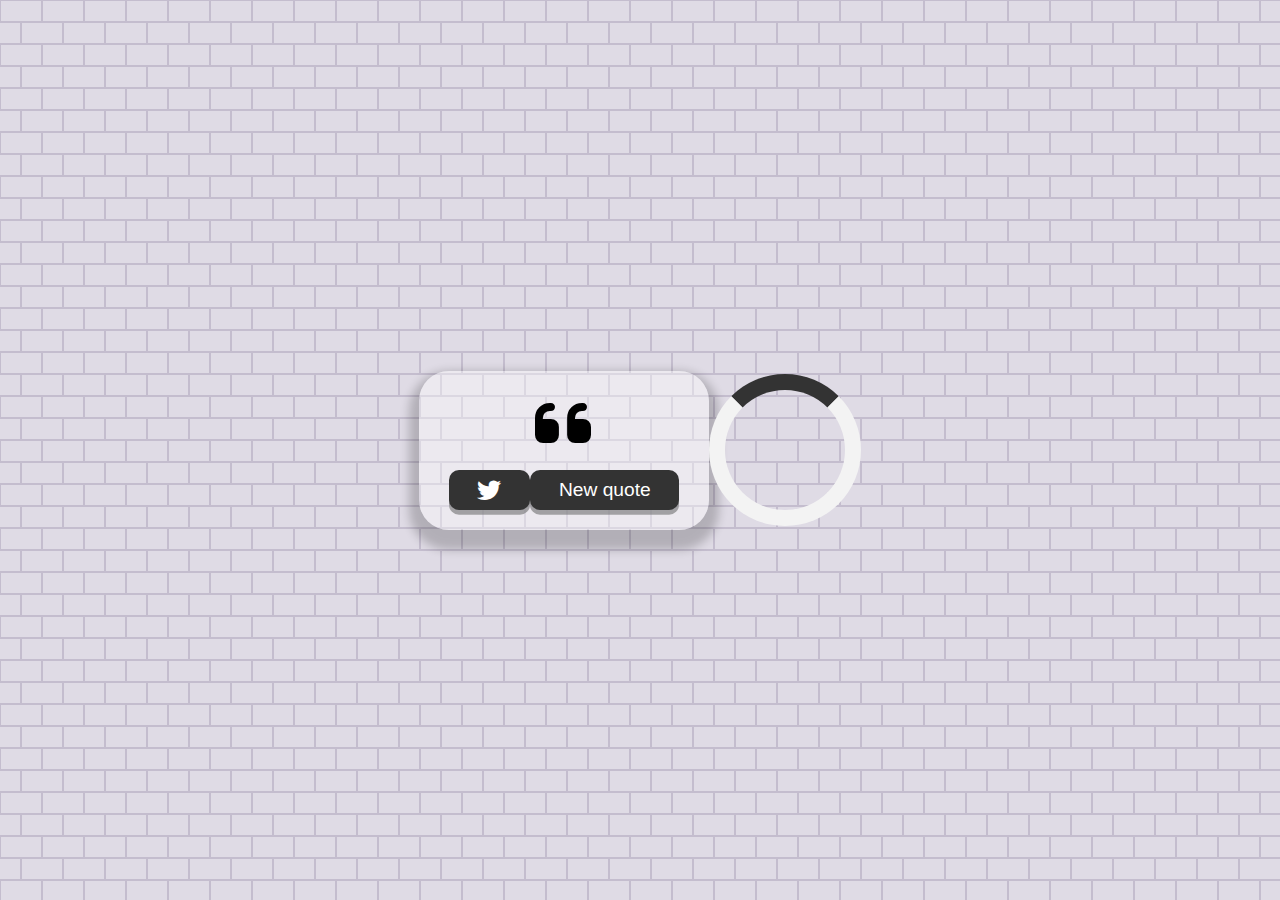
<file: quote-genrator/index.html>
<!DOCTYPE html>
<html lang="en">

<head>
    <meta charset="UTF-8">
    <meta http-equiv="X-UA-Compatible" content="IE=edge">
    <meta name="viewport" content="width=device-width, initial-scale=1.0">
    <title>Document</title>
    <link rel="icon" type="image/png" href="https://www.google.com/s2/favicons?domain=css-tricks.com">
    <link rel="stylesheet" href="style.css">
    <link rel="stylesheet" href="https://cdnjs.cloudflare.com/ajax/libs/font-awesome/6.2.0/css/all.min.css">
    <link rel="preconnect" href="https://fonts.googleapis.com">
    <link rel="preconnect" href="https://fonts.gstatic.com" crossorigin>


</head>

<body>
    <div class="quote-container" id="quotecontainer">
        <!-- quote -->
        <div class="quote-text">
            <i class="fas fa-quote-left">
                <span id="quote"></span>
            </i>
        </div>
        <div class="quote-author">
            <span id="author"></span>
        </div>
        <div class="button-container">
            <button class="twitter-container" id="twitter" title="Twit This!">
                <i class="fab fa-twitter"></i>
                <button class="new-quote" id="new-quote" onclick="call1()">New quote</button>
            </button>
        </div>
    </div>
    <div class="loader" id="loader"></div>
    <script src="scritpt.js"></script>
</body>

</html>
</file>
<file: quote-genrator/style.css>
@import url('https://fonts.googleapis.com/css2?family=Anton&family=Roboto+Condensed:wght@300&display=swap');

html {
    box-sizing: border-box;
    /* font-family: 'Anton', sans-serif; */
}

body {
    font-family: 'Roboto Condensed', sans-serif;
    margin: 0;
    min-height: 100vh;
    background-color: #fcfcfc;
    background-color: #fcfcfc;
    background-color: #fdfcfe;
    background-color: #f3eefa;
    background-color: #f3eefa;
    background-color: #DFDBE5;
    background-image: url("data:image/svg+xml,%3Csvg width='42' height='44' viewBox='0 0 42 44' xmlns='http://www.w3.org/2000/svg'%3E%3Cg id='Page-1' fill='none' fill-rule='evenodd'%3E%3Cg id='brick-wall' fill='%239C92AC' fill-opacity='0.4'%3E%3Cpath d='M0 0h42v44H0V0zm1 1h40v20H1V1zM0 23h20v20H0V23zm22 0h20v20H22V23z'/%3E%3C/g%3E%3C/g%3E%3C/svg%3E");
    color: #000;
    
    /* font-family: 'Roboto Condensed', sans-serif; */
    font-weight: 700;
    text-align: center;
    display: flex;
    align-items: center;
    justify-content: center;
}

.quote-container {
    font-family: 'Roboto Condensed', sans-serif;
    max-width: 900;
    padding: 20px 30px;
    width: auto;
    border-radius: 30px;
    background-color: rgba(255, 255, 255, 0.4);
    box-shadow: 0px 10px 10px 10px rgba(0, 0, 0, 0.2);
}

.loader{
    border: 16px solid #f3f3f3;
    border-top:16px solid #333;
    border-radius: 50%;
    width: 120px;
    height: 120px;
    animation: spin 2s linear infinite;
}

@keyframes spin {
    0% {transform: rotate(0deg);}
    100%{transform: rotate(360deg);}
}





.quote-text {
    font-size: 2rem;
}
.long-quote{
    font-size: 2rem;
}
.fa-quote-left{
    font-size: 4rem;
}
.quote-author{
    margin-top: 15px;
    font-size: 2rem;
    font-weight: 400;
    font-style: italic;
}

.button-container{
    margin-top: 15px;
    display: flex;
    justify-content: space-between;
}
button{
    cursor: pointer;
    font-size: 1.2rem;
    height: 2.5rem;
    border: none;
    border-radius: 10px;
    color: #fff;
    background-color: #333;
    outline: none;
    padding: 0.5rem 1.8rem;
    box-shadow: 0 0.3rem rgba(121, 121,121,0.65); 
}
button:hover{
    filter: brightness(150%);
}

button:active{
    transform: translate(0,0.10rem);
    /* box-shadow: 0 0.1rem rgba(255,255,255,0.65); */
}


.twitter-container:hover{
    color:#38a1f3;
}

.fa-twitter{
    font-size: 1.5rem;
}

@media (max-width:500px) {
    .quote-container{
        margin: auto 10px;
        

    }
    .quote-text{
        font-size: 2rem;
    }
}
</file>
